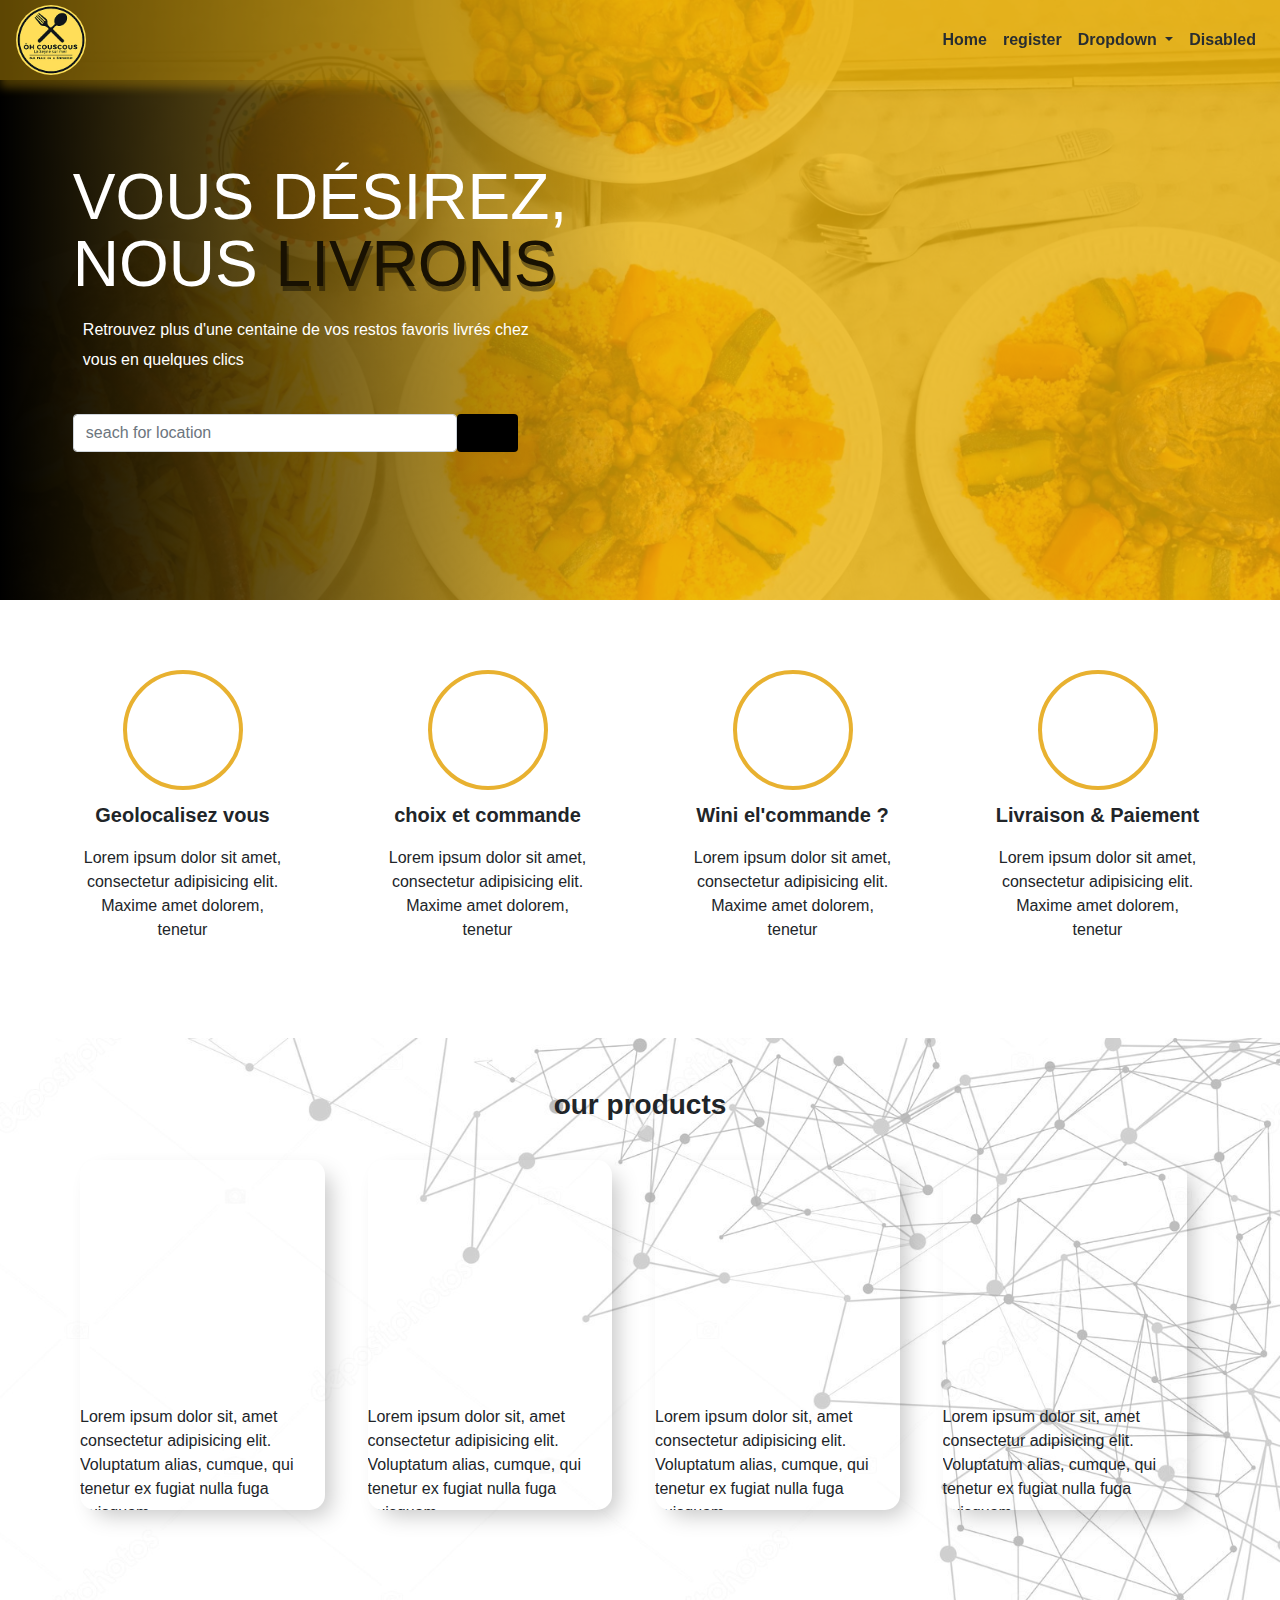
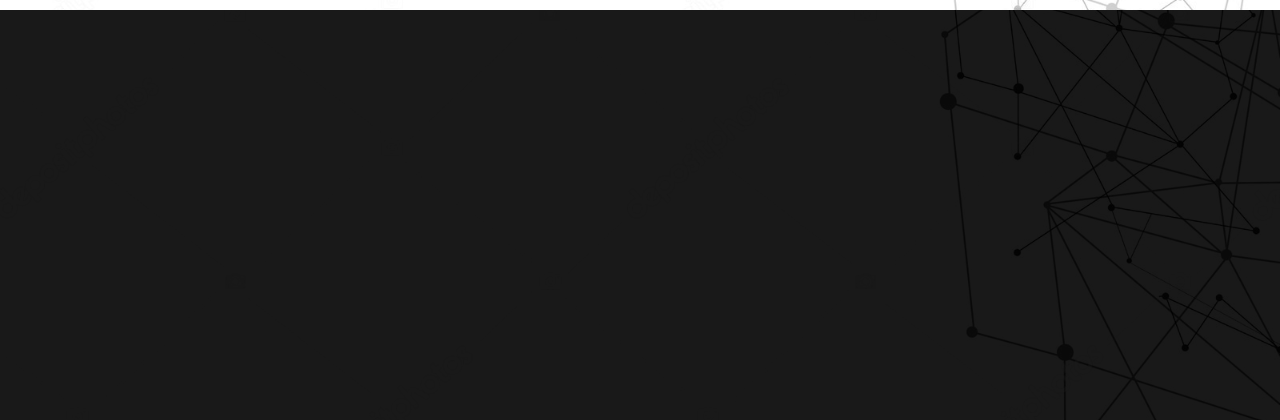
<file: index.html>
<!DOCTYPE html>
<html lang="en">
  <head>
    <meta charset="UTF-8" />
    <meta name="viewport" content="width=device-width, initial-scale=1.0" />
    <meta http-equiv="X-UA-Compatible" content="ie=edge" />
    <link
      rel="stylesheet"
      href="https://use.fontawesome.com/releases/v5.8.2/css/all.css"
      integrity="sha384-oS3vJWv+0UjzBfQzYUhtDYW+Pj2yciDJxpsK1OYPAYjqT085Qq/1cq5FLXAZQ7Ay"
      crossorigin="anonymous"
    />
    <link
      rel="stylesheet"
      href="https://stackpath.bootstrapcdn.com/bootstrap/4.3.1/css/bootstrap.min.css"
      integrity="sha384-ggOyR0iXCbMQv3Xipma34MD+dH/1fQ784/j6cY/iJTQUOhcWr7x9JvoRxT2MZw1T"
      crossorigin="anonymous"
    />
    <link rel="stylesheet" href="index.css" />
    <title>Document</title>
    <style>
      @import url("https://fonts.googleapis.com/css?family=Montserrat|Open+Sans|Zhi+Mang+Xing&display=swap");
    </style>
  </head>
  <body>
    <!----------------------------START NAVBAR------------------------------------ -->
    <nav class="navbar navbar-expand-lg navbar-light navbar-style">
      <a class="navbar-brand" href="#"> </a>
      <button
        class="navbar-toggler"
        type="button"
        data-toggle="collapse"
        data-target="#navbarSupportedContent"
        aria-controls="navbarSupportedContent"
        aria-expanded="false"
        aria-label="Toggle navigation"
      >
        <span class="navbar-toggler-icon"></span>
      </button>

      <div class="collapse navbar-collapse" id="navbarSupportedContent">
        <ul class="navbar-nav ml-auto">
          <li class="nav-item active">
            <a class="nav-link" href="#"
              >Home <span class="sr-only">(current)</span></a
            >
          </li>
          <li class="nav-item">
            <a class="nav-link" href="/">register<a>
          </li>
          <li class="nav-item dropdown">
            <a
              class="nav-link dropdown-toggle"
              href="#"
              id="navbarDropdown"
              role="button"
              data-toggle="dropdown"
              aria-haspopup="true"
              aria-expanded="false"
            >
              Dropdown
            </a>
            <div class="dropdown-menu" aria-labelledby="navbarDropdown">
              <a class="dropdown-item" href="#">Action</a>
              <a class="dropdown-item" href="#">Another action</a>
              <div class="dropdown-divider"></div>
              <a class="dropdown-item" href="#">Something else here</a>
            </div>
          </li>
          <li class="nav-item">
            <a
              class="nav-link disabled"
              href="#"
              tabindex="-1"
              aria-disabled="true"
              >Disabled</a
            >
          </li>
        </ul>
      </div>
    </nav>

    <!------------------------------------END NAVBAR ------------------------------------------------->
    <!--START HERO-->

    <div class="hero-container container-fluid">
      <div class="row">
        <div class="overlay col-12">
          <div class="row">
            <div class="col-lg-6  hero-description">
              <div class="hero-title text-focus-in">
                <p>
                  VOUS DÉSIREZ,
                </p>
                <p>NOUS <span>LIVRONS</span></p>
                <p class="hero-info">
                  Retrouvez plus d'une centaine de vos restos favoris livrés
                  chez
                </p>
                <p class="hero-info">
                  vous en quelques clics
                </p>
                <div class="search-location-container">
                  <input
                    type="text"
                    class="form-control"
                    placeholder="seach for location"
                  />
                  <a class="btn search-location-btn" href="categorie.html">
                    <i class="fas fa-search-location "></i>
                  </a>
                </div>
              </div>
            </div>
            <div class="col-lg-6"></div>
          </div>
        </div>
      </div>
    </div>

    <!--END HERO-->
    <!--STARTTT FIRST SECTION-->
    <section class="container-fluid">
      <div class="row option-row">
        <!--START OPTION-->
        <div class="col-lg-3 col-md-6">
          <div class="option-container">
            <div class="option-icon-container">
              <i class="far fa-map fa-2x"></i>
            </div>

            <div class="option-title-description">
              <p class="option-title">Geolocalisez vous</p>
              <p class="option-description">
                Lorem ipsum dolor sit amet, consectetur adipisicing elit. Maxime
                amet dolorem, tenetur
              </p>
            </div>
          </div>
        </div>
        <!--END OPTION-->
        <!--START OPTION-->
        <div class="col-lg-3 col-md-6">
          <div class="option-container">
            <div class="option-icon-container">
              <i class="far fa-hand-pointer fa-2x"></i>
            </div>

            <div class="option-title-description">
              <p class="option-title">choix et commande</p>
              <p class="option-description">
                Lorem ipsum dolor sit amet, consectetur adipisicing elit. Maxime
                amet dolorem, tenetur
              </p>
            </div>
          </div>
        </div>
        <!--END OPTION-->
        <!--START OPTION-->
        <div class="col-lg-3 col-md-6 ">
          <div class="option-container">
            <div class="option-icon-container">
              <i class="far fa-question-circle fa-2x"></i>
            </div>

            <div class="option-title-description">
              <p class="option-title">Wini el'commande ?</p>
              <p class="option-description">
                Lorem ipsum dolor sit amet, consectetur adipisicing elit. Maxime
                amet dolorem, tenetur
              </p>
            </div>
          </div>
        </div>
        <!--END OPTION-->
        <!--START OPTION-->
        <div class="col-lg-3 col-md-6 ">
          <div class="option-container">
            <div class="option-icon-container">
              <i class="far fa-credit-card fa-2x"></i>
            </div>

            <div class="option-title-description">
              <p class="option-title">Livraison & Paiement</p>
              <p class="option-description">
                Lorem ipsum dolor sit amet, consectetur adipisicing elit. Maxime
                amet dolorem, tenetur
              </p>
            </div>
          </div>
        </div>
        <!--END OPTION-->
      </div>
    </section>

    <!--END FIRST SECTION-->

    <!--START MENU SECTION-->
    <div class="product-container-fluid">
      <div class="container-fluid product-overlay" >
        <div class="product-title-container">
          <h3 class="product-title">our products</h3>
        </div>
        <div class="row" style="padding: 30px;">
          <!--start proooductt-->
          <div class="col-lg-3 col-md-6">
            <div class="product-card-container">
              <div class="product-card-image">
                <div></div>
              </div>
              <div class="product-card-desc">
                Lorem ipsum dolor sit, amet consectetur adipisicing elit.
                Voluptatum alias, cumque, qui tenetur ex fugiat nulla fuga
                quisquam
              </div>
            </div>
          </div>

          <!--end product-->
          <!--start proooductt-->
          <div class="col-lg-3 col-md-6">
            <div class="product-card-container">
              <div class="product-card-image">
                <div></div>
              </div>
              <div class="product-card-desc">
                Lorem ipsum dolor sit, amet consectetur adipisicing elit.
                Voluptatum alias, cumque, qui tenetur ex fugiat nulla fuga
                quisquam
              </div>
            </div>
          </div>

          <!--end product-->
          <!--start proooductt-->
          <div class="col-lg-3 col-md-6">
            <div class="product-card-container">
              <div class="product-card-image">
                <div></div>
              </div>
              <div class="product-card-desc">
                Lorem ipsum dolor sit, amet consectetur adipisicing elit.
                Voluptatum alias, cumque, qui tenetur ex fugiat nulla fuga
                quisquam
              </div>
            </div>
          </div>

          <!--end product-->
          <!--start proooductt-->
          <div class="col-lg-3 col-md-6">
            <div class="product-card-container">
              <div class="product-card-image">
                <div></div>
              </div>
              <div class="product-card-desc">
                Lorem ipsum dolor sit, amet consectetur adipisicing elit.
                Voluptatum alias, cumque, qui tenetur ex fugiat nulla fuga
                quisquam
              </div>
            </div>
          </div>

          <!--end product-->
        </div>
      </div>
    </div>
    <!--END MENU SECTION-->
    <!--START FOOTER-->
    <footer>
      <div class="footer-overlay"></div>
    </footer>

    <!--END FOOTER-->

    <script
      src="https://code.jquery.com/jquery-3.3.1.slim.min.js"
      integrity="sha384-q8i/X+965DzO0rT7abK41JStQIAqVgRVzpbzo5smXKp4YfRvH+8abtTE1Pi6jizo"
      crossorigin="anonymous"
    ></script>
    <script
      src="https://cdnjs.cloudflare.com/ajax/libs/popper.js/1.14.7/umd/popper.min.js"
      integrity="sha384-UO2eT0CpHqdSJQ6hJty5KVphtPhzWj9WO1clHTMGa3JDZwrnQq4sF86dIHNDz0W1"
      crossorigin="anonymous"
    ></script>
    <script
      src="https://stackpath.bootstrapcdn.com/bootstrap/4.3.1/js/bootstrap.min.js"
      integrity="sha384-JjSmVgyd0p3pXB1rRibZUAYoIIy6OrQ6VrjIEaFf/nJGzIxFDsf4x0xIM+B07jRM"
      crossorigin="anonymous"
    ></script>
  </body>
</html>
</file>
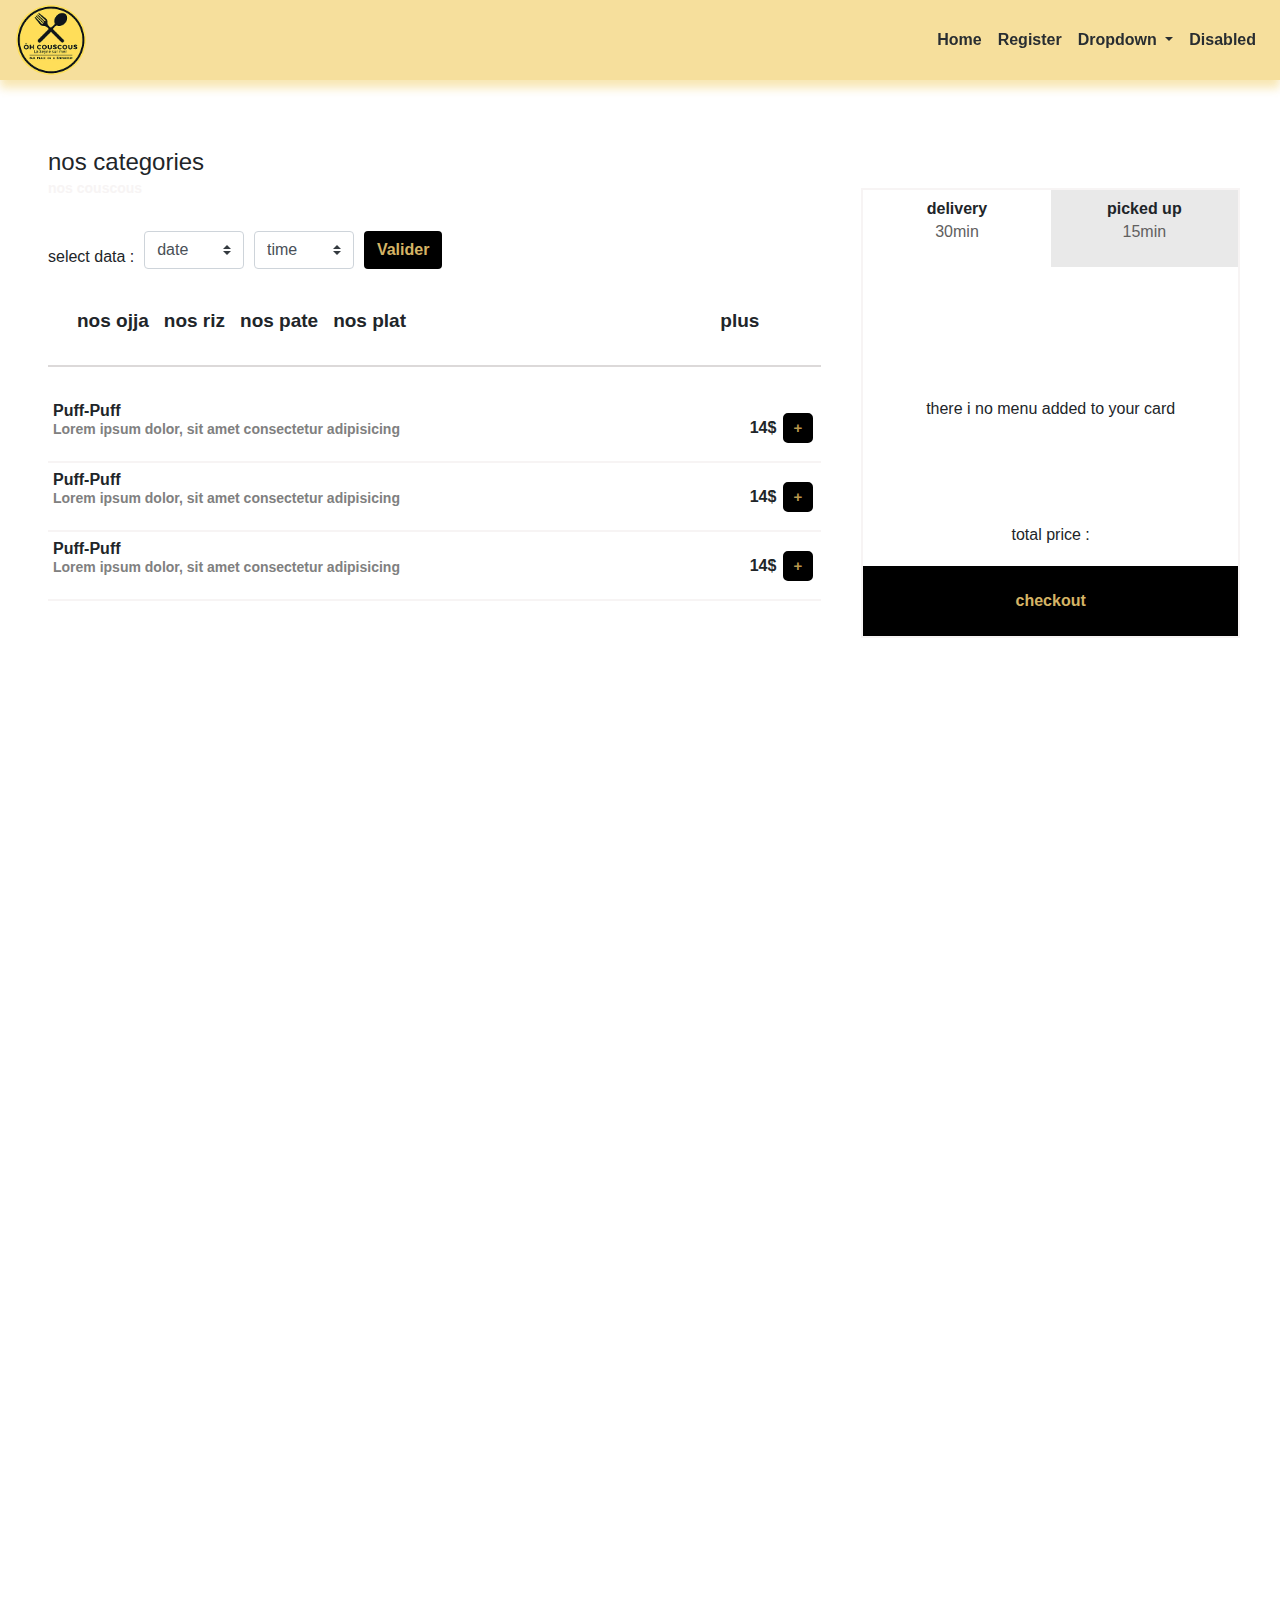
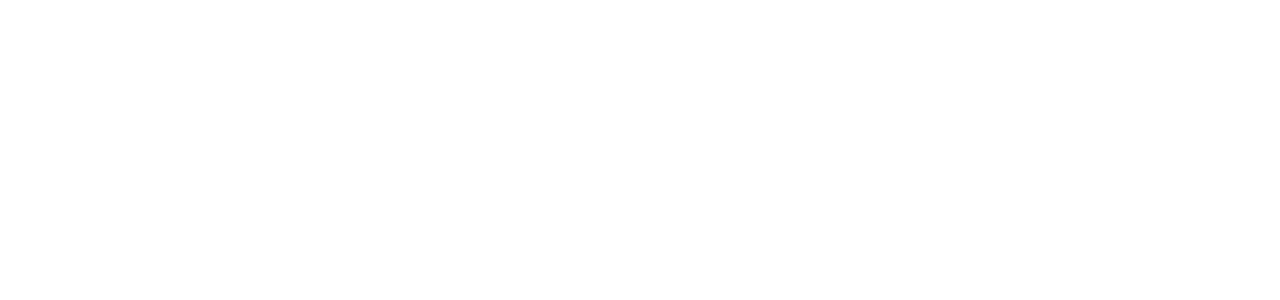
<file: categorie.html>
<!DOCTYPE html>
<html lang="en">
  <head>
    <meta charset="UTF-8" />
    <meta name="viewport" content="width=device-width, initial-scale=1.0" />
    <meta http-equiv="X-UA-Compatible" content="ie=edge" />
    <link
      rel="stylesheet"
      href="https://use.fontawesome.com/releases/v5.8.2/css/all.css"
      integrity="sha384-oS3vJWv+0UjzBfQzYUhtDYW+Pj2yciDJxpsK1OYPAYjqT085Qq/1cq5FLXAZQ7Ay"
      crossorigin="anonymous"
    />
    <link
      rel="stylesheet"
      href="https://stackpath.bootstrapcdn.com/bootstrap/4.3.1/css/bootstrap.min.css"
      integrity="sha384-ggOyR0iXCbMQv3Xipma34MD+dH/1fQ784/j6cY/iJTQUOhcWr7x9JvoRxT2MZw1T"
      crossorigin="anonymous"
    />
    <link rel="stylesheet" href="index.css" />
    <link rel="stylesheet" href="categorie.css" />

    <title>Document</title>
    <style>
      @import url("https://fonts.googleapis.com/css?family=Montserrat|Open+Sans|Zhi+Mang+Xing&display=swap");
    </style>
    <title>Document</title>
  </head>
  <body>
    <nav class="navbar navbar-expand-lg navbar-light navbar-style">
      <a class="navbar-brand" href="#"> </a>
      <button
        class="navbar-toggler"
        type="button"
        data-toggle="collapse"
        data-target="#navbarSupportedContent"
        aria-controls="navbarSupportedContent"
        aria-expanded="false"
        aria-label="Toggle navigation"
      >
        <span class="navbar-toggler-icon"></span>
      </button>

      <div class="collapse navbar-collapse" id="navbarSupportedContent">
        <ul class="navbar-nav ml-auto">
          <li class="nav-item active">
            <a class="nav-link" href="/restoApp/index.html"
              >Home <span class="sr-only">(current)</span></a
            >
          </li>
          <li class="nav-item">
            <a class="nav-link" href="/registerPage.html">Register</a>
          </li>
          <li class="nav-item dropdown">
            <a
              class="nav-link dropdown-toggle"
              href="#"
              id="navbarDropdown"
              role="button"
              data-toggle="dropdown"
              aria-haspopup="true"
              aria-expanded="false"
            >
              Dropdown
            </a>
            <div class="dropdown-menu" aria-labelledby="navbarDropdown">
              <a class="dropdown-item" href="#">Action</a>
              <a class="dropdown-item" href="#">Another action</a>
              <div class="dropdown-divider"></div>
              <a class="dropdown-item" href="#">Something else here</a>
            </div>
          </li>
          <li class="nav-item">
            <a
              class="nav-link disabled"
              href="#"
              tabindex="-1"
              aria-disabled="true"
              >Disabled</a
            >
          </li>
        </ul>
      </div>
    </nav>

    <!------------------------------------END NAVBAR ------------------------------------------------->
    <div class="container-fluid categories-container">
      <div class="row p-4">
        <!--------START CATEGORIES---------->
        <div class="col-lg-8 col-md-7 p-4">
          <div class="categories-title-type ">
            <h4>nos categories</h4>
            <p>nos couscous</p>
          </div>
          <div class="date-list-categories pt-3">
            <div class="cat-date">
              <span>select data :</span>
              <!--date-->
              <div class="input-group ">
                <select class="custom-select" id="inputGroupSelect01">
                  <option selected>date</option>
                  <option value="1">One</option>
                  <option value="2">Two</option>
                  <option value="3">Three</option>
                </select>
              </div>

              <!--time-->
              <div class="input-group">
                <select class="custom-select" id="inputGroupSelect01">
                  <option selected>time</option>
                  <option value="1">One</option>
                  <option value="2">Two</option>
                  <option value="3">Three</option>
                </select>
              </div>

              <button class="btn validate-btn">Valider</button>
            </div>
            <div class="cat-list pt-4">
              <div class="cat-list-categorie">
                <div class="cat-class">
                  <p>nos ojja</p>
                  <p>nos riz</p>
                  <p>nos pate</p>
                  <p>nos plat</p>
                </div>
                <div class="plus-list">
                  <p><i class="fas fa-chevron-down"></i> plus</p>
                  <div class="plus-list-data hide"></div>
                </div>
              </div>
              <div class="cat-item">
                <div class="item-name-desc">
                  <p class="item-name">Puff-Puff</p>
                  <p class="item-desc">
                    Lorem ipsum dolor, sit amet consectetur adipisicing
                  </p>
                </div>
                <div class="price-add">
                  <p class="price">14$</p>
                  <button class="plus-btn">+</button>
                </div>
              </div>
              <div class="cat-item">
                <div class="item-name-desc">
                  <p class="item-name">Puff-Puff</p>
                  <p class="item-desc">
                    Lorem ipsum dolor, sit amet consectetur adipisicing
                  </p>
                </div>
                <div class="price-add">
                  <p class="price">14$</p>
                  <button class="plus-btn">+</button>
                </div>
              </div>
              <div class="cat-item">
                <div class="item-name-desc">
                  <p class="item-name">Puff-Puff</p>
                  <p class="item-desc">
                    Lorem ipsum dolor, sit amet consectetur adipisicing
                  </p>
                </div>
                <div class="price-add">
                  <p class="price">14$</p>
                  <button class="plus-btn">+</button>
                </div>
              </div>
            </div>
          </div>
        </div>

        <!--------END CATEGORIES---------------->
        <!--------START PANIER------------------------------>
        <div class="col-lg-4 col-md-5 p-3">
          <div class="pt-5">
            <div class="panier-container ">
              <div class="delivery-pickedup ">
                <div class="del-pick">
                  <p>delivery</p>
                  <p>30min</p>
                </div>
                <div class="del-pick bg-gray">
                  <p>picked up</p>
                  <p>15min</p>
                </div>
              </div>
              <div class="data-added-to-cart">
                <p class="panier-empty">there i no menu added to your card</p>
                <div class="total-price-container">
                  <span>total price :</span>
                  <span class="total-price"></span>
                </div>
              </div>
              <div class="checkout">
                <button
                  class="checkout-btn
                "
                >
                  checkout
                </button>
              </div>
            </div>
          </div>
        </div>
        <!--------END PANIER------------------------------>
      </div>
    </div>

    <script
      src="https://code.jquery.com/jquery-3.3.1.slim.min.js"
      integrity="sha384-q8i/X+965DzO0rT7abK41JStQIAqVgRVzpbzo5smXKp4YfRvH+8abtTE1Pi6jizo"
      crossorigin="anonymous"
    ></script>
    <script
      src="https://cdnjs.cloudflare.com/ajax/libs/popper.js/1.14.7/umd/popper.min.js"
      integrity="sha384-UO2eT0CpHqdSJQ6hJty5KVphtPhzWj9WO1clHTMGa3JDZwrnQq4sF86dIHNDz0W1"
      crossorigin="anonymous"
    ></script>
    <script
      src="https://stackpath.bootstrapcdn.com/bootstrap/4.3.1/js/bootstrap.min.js"
      integrity="sha384-JjSmVgyd0p3pXB1rRibZUAYoIIy6OrQ6VrjIEaFf/nJGzIxFDsf4x0xIM+B07jRM"
      crossorigin="anonymous"
    ></script>
    <script src="index.js"></script>
  </body>
</html>
</file>
<file: index.css>
body {
  height: 200vh;
}

.navbar-style {
  background-color: rgba(232, 176, 7, 0.4) !important;
  color: white !important;
  z-index: 1444444;
  position: fixed;
  width: 100%;
  height: 80px !important;
  top: 0;
  box-shadow: 0px 8px 9px rgba(232, 176, 7, 0.3);
}
.navbar-brand,
.nav-item a {
  color: #282d31 !important;
  font-weight: bold;
}
.navbar-brand {
  width: 70px;
  height: 70px;

  border-radius: 50%;
  background-size: contain;
  background-image: url(brand.png);
}
.product-overlay {
  background-color: rgba(255, 255, 255, 0.7);
  padding: 50px;
}
.product-card-container {
  width: 95%;
  height: 350px;
  overflow: hidden;
  border-radius: 15px;
  -webkit-box-shadow: 10px 10px 22px -5px rgba(0, 0, 0, 0.23);
  -moz-box-shadow: 10px 10px 22px -5px rgba(0, 0, 0, 0.23);
  box-shadow: 10px 10px 22px -5px rgba(0, 0, 0, 0.23);
  /* border: solid; */
  margin-bottom: 20px;
  cursor: pointer;
}

.product-card-image {
  width: 100%;
  height: 70%;
  background-image: url("https://images.pexels.com/photos/1640774/pexels-photo-1640774.jpeg?auto=compress&cs=tinysrgb&dpr=2&h=650&w=940");
}
.product-card-image div {
  width: 100%;
  height: 100%;
  background-color: rgba(232, 176, 7, 0.6);
  opacity: 0;
  transition: all 0.3s ease-in-out;
}
.product-card-container:hover .product-card-image div {
  opacity: 1;
}
/*************START HERO ****************/
.hero-container {
  height: 600px;

  background-image: url("hero.jpg");
  background-size: cover;
  background-attachment: fixed;
  background-position: center;
  background-repeat: no-repeat;
}
.overlay {
  height: 600px;
  width: 100%;
  background-color: rgba(232, 176, 7, 0.8);
  z-index: 111;
}
.hero-description {
  background-image: linear-gradient(
    to left,
    rgba(0, 0, 0, 0),
    rgba(0, 0, 0, 0.5),
    rgba(0, 0, 0, 1)
  );
  height: 600px;

  width: 100%;
  display: flex;

  flex-direction: column;
  justify-content: center;
  align-items: center;
}
.hero-title p:nth-child(1) {
  color: white;
  font-size: 4rem;
  font-weight: lighter;
}
.hero-title p:nth-child(2) {
  color: white;
  font-size: 4rem;
  margin-top: -45px;
  font-weight: lighter;
}
.hero-title p:nth-child(2) span {
  color: #181102;
  text-shadow: 2px 5px rgba(0, 0, 0, 0.4);
}
.hero-info {
  text-align: left;
  margin-left: 10px;
  color: white;
  font-size: 16px;
  margin-top: -10px;
}
.search-location-container {
  display: flex;
  width: 90%;
  margin-top: 42px;
}
.search-location-btn {
  width: 68px;

  padding: 7px;
  background-color: black;

  color: #705412;
}
/***************START FIRST SECTION*****************/
.option-row {
  padding: 50px 30px;
}
.option-container {
  padding: 20px;
  display: flex;
  flex-direction: column;
  justify-content: center;
  align-items: center;
  cursor: pointer;
  transition: all 0.3s ease-in-out;
}
.option-icon-container {
  width: 120px;
  height: 120px;
  display: flex;
  justify-content: center;
  align-items: center;
  border: 4px solid #e8b130;
  color: #e8b130;
  border-radius: 50%;
  transition: all 0.3s ease-in-out;
}
.option-title-description {
  padding: 10px;
  text-align: center;
}
.option-title {
  font-size: 20px;
  font-weight: bold;
}
.option-container:hover .option-icon-container {
  background-color: rgba(0, 0, 0, 0.8);
}
.option-container:hover {
  -webkit-box-shadow: 2px 15px 47px 0px rgba(5, 5, 5, 0.3);
  -moz-box-shadow: 2px 15px 47px 0px rgba(5, 5, 5, 0.3);
  box-shadow: 2px 15px 47px 0px rgba(5, 5, 5, 0.3);
}
/***************END FIRST SECTION*****************/
/************START PRODUCT PART************/
.product-container-fluid {
  background-image: url("particules.jpg");
  background-size: cover;
}
.product-title-container {
  width: 100%;
  text-align: center;
}
.product-title {
  font-weight: bold;
}

/******************END PRODUCT PART************************/
/******************START FOOTER********/
footer {
  height: 410px;
  background-image: url("particules.jpg");
  background-size: cover;
  background-position: right;
}
.footer-overlay {
  background-color: rgba(0, 0, 0, 0.9);
  width: 100%;
  min-height: 100%;
}
/******************END FOOTER*******************/
/***********START MEDIA QUERIES*******************/
@media screen and (min-width: 1240px) and (max-width: 1500px) {
  .input-group {
    width: 100px !important;
  }
}
@media screen and (max-width: 1240px) {
  .cat-date {
    width: 100% !important;
  }
}
@media screen and (max-width: 992px) {
  .navbar-collapse {
    background-color: #e8b007 !important;
    padding: 15px;
  }
  .navbar-nav {
    width: 100vw;
  }
}

@media screen and (max-width: 767px) {
  .hero-title p:nth-child(1),
  .hero-title p:nth-child(2) {
    font-size: 3rem;
  }
}
@media screen and (max-width: 570px) {
  .input-group {
    width: 100px !important;
  }
}
@media screen and (max-width: 992px) {
  .navbar-collapse {
    background-color: rgba(232, 176, 7, 0.4) !important;
    padding: 15px !important;
  }
}
/**************START ANIMATION************/
.text-focus-in {
  -webkit-animation: text-focus-in 0.75s cubic-bezier(0.55, 0.085, 0.68, 0.53)
    both;
  animation: text-focus-in 0.75s cubic-bezier(0.55, 0.085, 0.68, 0.53) both;
}
@-webkit-keyframes text-focus-in {
  0% {
    -webkit-filter: blur(12px);
    filter: blur(12px);
    opacity: 0;
  }
  100% {
    -webkit-filter: blur(0px);
    filter: blur(0px);
    opacity: 1;
  }
}
@keyframes text-focus-in {
  0% {
    -webkit-filter: blur(12px);
    filter: blur(12px);
    opacity: 0;
  }
  100% {
    -webkit-filter: blur(0px);
    filter: blur(0px);
    opacity: 1;
  }
}
/********START CUSTOM SCROLL BAR **********/
body::-webkit-scrollbar {
  width: 7px;
}

/* Track */
body::-webkit-scrollbar-track {
  background: rgba(0, 0, 0, 0.2);
}

/* Handle */
body::-webkit-scrollbar-thumb {
  background: #e8b007;
}

/* Handle on hover */
body::-webkit-scrollbar-thumb:hover {
  background: #555;
}
</file>
<file: categorie.css>
.categories-container {
  margin-top: 100px;
}
.categories-title-type p {
  color: #f7f4f4;
  font-size: 14px;
  font-weight: bold;
  margin-top: -7px;
}
.cat-date {
  display: flex;
  justify-content: space-between;
  width: 51%;
  align-items: flex-end;
}
.validate-btn {
  background-color: black;
  color: #d5b465;
  font-weight: bold;
}
.input-group {
  width: 150px;
}
.cat-date span {
  font-size: 16px;
}
.cat-item {
  display: flex;
  justify-content: space-between;
  align-items: flex-end;
  padding: 5px;
  border-bottom: 2px solid #f7f4f4;
}
.item-name-desc {
  position: relative;
}
.item-desc {
  margin-top: -20px;
  color: grey;
  font-size: 14px;
  font-weight: bold;
}
.price-add {
  display: flex;
  align-items: flex-start;
  width: 70px;

  justify-content: space-around;
}
.price-add p,
.item-name {
  font-size: 16px;
  font-weight: bold;
}
.price-add button {
  height: 30px;
  width: 30px;
  background: none;
  border: solid black;
  border-radius: 5px;
  margin-top: -3px;
  font-weight: bold;
  font-size: 15px;
  background: black;
  color: #b9974d;
}
.cat-list-categorie {
  display: flex;
  align-items: center;

  padding: 14px;
  margin-bottom: 27px;
  justify-content: space-between;
  border-bottom: 2px solid #dcd9d9;
}
.cat-class {
  display: flex;
  height: 100%;
  flex-wrap: wrap;
}
.cat-class p {
  margin-left: 15px;
  font-size: 19px;
  font-weight: bold;
  height: 100%;
  cursor: pointer;
  transition: all 0.3s ease-in-out;
}
.plus-list {
  width: 150px;
  display: flex;
  flex-direction: column;
  align-items: center;
  position: relative;
}

.plus-list p {
  margin-left: 15px;
  font-size: 19px;
  font-weight: bold;
  cursor: pointer;
}
.plus-list-data {
  width: 150px;
  z-index: 1444;
  position: absolute;
  bottom: -189px;
  height: 200px;
  border: 1px solid #f7f4f4;
  background-color: white;
  box-shadow: 15px 7px 7px rgba(0, 0, 0, 0.1);
}
.hide {
  display: none;
}
.blocked {
  display: block;
  border: 1px solid lightgray;
}
.active-cat-class {
  color: #d5b465;
  border-bottom: 2px solid #d5b465;
}
/********PANIER*******/
/********************/
.panier-container {
  width: 100%;
  border: 2px solid #f7f4f4;
  height: 450px;
  display: flex;
  flex-direction: column;
  justify-content: space-between;
}
.delivery-pickedup {
  width: 100%;

  display: flex;
}
.del-pick {
  flex: 1;
  text-align: center;
  padding: 7px;
  align-self: center;
}

.del-pick p:nth-child(1) {
  font-weight: bold;
}
.del-pick p:nth-child(2) {
  color: rgb(97, 96, 96);
  margin-top: -17px;
}
.bg-gray {
  background-color: #e9e9e9;
}
.data-added-to-cart {
  flex: 1;
  padding: 20px;
  box-sizing: border-box;
  text-align: center;
  display: flex;
  flex-direction: column;
  justify-content: center;
  align-items: center;
  position: relative;
  overflow: auto;
}
/*******SCROLL CUSTOM******/
/* Track */
.data-added-to-cart::-webkit-scrollbar-track {
  background: rgba(0, 0, 0, 0.2);
}

/* Handle */
.data-added-to-cart::-webkit-scrollbar-thumb {
  background: #e8b007;
}

/* Handle on hover */
.data-added-to-cart::-webkit-scrollbar-thumb:hover {
  background: goldenrod;
}
/**********************/
.total-price-container {
  position: absolute;
  bottom: 0;
  height: 50px;
  padding: 7px;
  display: flex;
  justify-content: space-between;
  background-color: #fff;
}
.checkout {
  height: 70px;
  width: 100%;
}
.checkout button {
  width: 100%;
  height: 100%;
  background-color: black;
  border: black;
  color: #d5b465;
  font-weight: bold;
}
@media screen and (max-width: 767px) {
  .cat-list-categorie {
    flex-direction: column;
  }
  .cat-class {
    justify-content: space-between;
  }
  .plus-list {
    width: 100%;
    display: flex;
    flex-direction: column;
    align-items: center;
    position: relative;
  }
  .plus-list p {
    margin-left: 0px;
    width: 100%;
  }
  .plus-list-data {
    width: 100%;
  }
  .cat-item {
    flex-direction: column;
  }
  .input-group {
    margin-right: 7px !important;
  }
  .cat-date span {
    display: none !important;
  }
}
</file>
